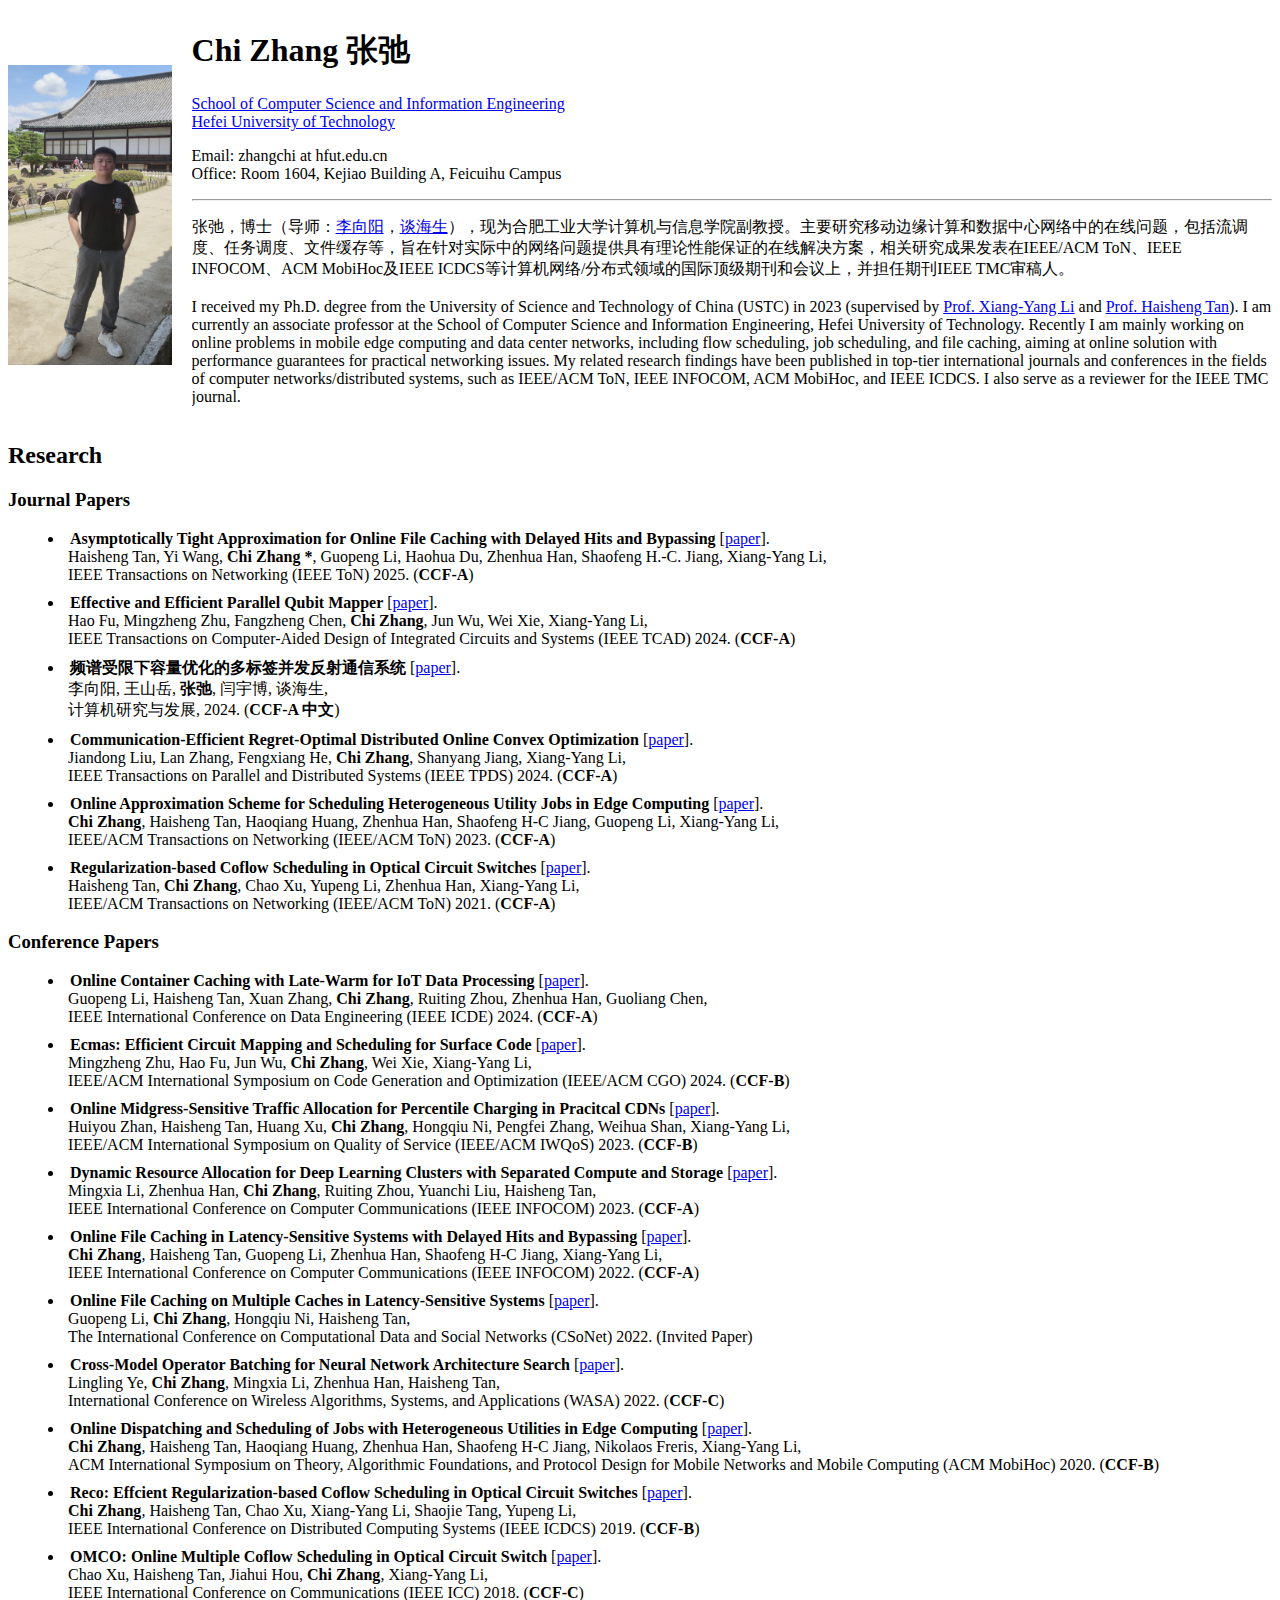
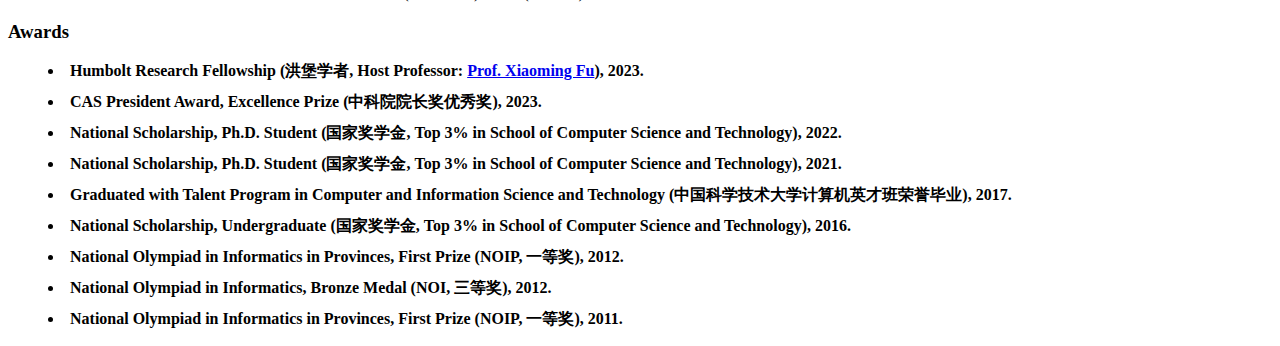
<file: index.html>
<html>
<head>
   <meta name="viewport" content="width=device-width, initial-scale=1.0">
   <meta http-equiv="Content-Type" content="text/html; charset=UTF-8" />
    <title>Chi Zhang</title>
    <style>
        body {
    font-family: "Times New Roman", Times, serif;
  }
       ul {
      list-style-position: inside; /* 确保标记在内容内部 */
    }

    li {
    margin-bottom: 10px; /* 设置行间距为10px */
  }
    li span {
      display: block; /* 强制每个span换行 */
      padding-left: 20px; /* 为每个span设置缩进 */
    }
    .image-div {
    float: left; /* 让图片所在的 div 向左浮动 */
    margin-right: 20px; /* 图片和文字之间的间距 */
  }
  .text-div {
    overflow: hidden; /* 确保文字不被浮动影响 */
  }
  .container {
    display: flex; /* 图片和文字并排 */
    align-items: center;
    margin-bottom: 20px; /* 给新段落留空 */
  }
    </style>
</head>
<body>
<div class="container">
    <div class="image-div"> <img src="assets/image/zhangchi.png" alt="照片"   height="300"/> </div>
    <div class="text-div">
    <h1>Chi Zhang 张弛</h1>
    <a href="https://ci.hfut.edu.cn/" target="_blank">School of Computer Science and Information Engineering</a><br>
    <a href="https://www.hfut.edu.cn/" target="_blank">Hefei University of Technology</a> </br>

    <p>
        Email: zhangchi at hfut.edu.cn </br>
        Office: Room 1604, Kejiao Building A, Feicuihu Campus
    </p>

    <hr>

    <p>
    张弛，博士（导师：<a href="http://staff.ustc.edu.cn/~xiangyangli/" target="_blank">李向阳</a>，<a href="http://staff.ustc.edu.cn/~hstan/" target="_blank">谈海生</a>），现为合肥工业大学计算机与信息学院副教授。主要研究移动边缘计算和数据中心网络中的在线问题，包括流调度、任务调度、文件缓存等，旨在针对实际中的网络问题提供具有理论性能保证的在线解决方案，相关研究成果发表在IEEE/ACM ToN、IEEE INFOCOM、ACM MobiHoc及IEEE ICDCS等计算机网络/分布式领域的国际顶级期刊和会议上，并担任期刊IEEE TMC审稿人。 </br> </br>
    I received my Ph.D. degree from the University of Science and Technology of China (USTC) in 2023 (supervised by <a href="http://staff.ustc.edu.cn/~xiangyangli/" target="_blank">Prof. Xiang-Yang Li</a> 
    and <a href="http://staff.ustc.edu.cn/~hstan/" target="_blank">Prof. Haisheng Tan</a>). I am currently an associate professor at the School of Computer Science and Information Engineering, Hefei University of Technology. 
    Recently I am mainly working on online problems in mobile edge computing and data center networks, including flow scheduling, job scheduling, and file caching, aiming at online solution with performance guarantees for practical networking issues. My related research findings have been published in top-tier international journals and conferences in the fields of computer networks/distributed systems, such as IEEE/ACM ToN, IEEE INFOCOM, ACM MobiHoc, and IEEE ICDCS.
    I also serve as a reviewer for the IEEE TMC journal.
  </p>

</div>
</div>
    <h2>Research</h2>
    <h3>Journal Papers </h3>
    <ul>
      <li> <b>Asymptotically Tight Approximation for Online File Caching with Delayed Hits and Bypassing</b> 
        [<a href="assets/paper/TON 2025.pdf" target="_blank">paper</a>]. 
        <span>Haisheng Tan, Yi Wang, <b>Chi Zhang *</b>, Guopeng Li, Haohua Du, Zhenhua Han, Shaofeng H.-C. Jiang, Xiang-Yang Li, </span>
        <span>IEEE Transactions on Networking (IEEE ToN) 2025. (<b>CCF-A</b>) </span>
    </li>
      <li> <b>Effective and Efficient Parallel Qubit Mapper</b> 
        [<a href="assets/paper/TCAD 2024.pdf" target="_blank">paper</a>]. 
        <span>Hao Fu, Mingzheng Zhu, Fangzheng Chen, <b>Chi Zhang</b>, Jun Wu, Wei Xie, Xiang-Yang Li, </span>
        <span>IEEE Transactions on Computer-Aided Design of Integrated Circuits and Systems (IEEE TCAD) 2024. (<b>CCF-A</b>) </span>
    </li>  
    <li> <b>频谱受限下容量优化的多标签并发反射通信系统</b> 
      [<a href="assets/paper/JCRD 2024.pdf" target="_blank">paper</a>]. 
      <span>李向阳, 王山岳, <b>张弛</b>, 闫宇博, 谈海生, </span>
      <span>计算机研究与发展, 2024. (<b>CCF-A 中文</b>) </span>
  </li>
    <li> <b>Communication-Efficient Regret-Optimal Distributed Online Convex Optimization</b> 
      [<a href="assets/paper/TPDS 2024.pdf" target="_blank">paper</a>]. 
      <span>Jiandong Liu, Lan Zhang, Fengxiang He, <b>Chi Zhang</b>, Shanyang Jiang, Xiang-Yang Li, </span>
      <span>IEEE Transactions on Parallel and Distributed Systems (IEEE TPDS) 2024. (<b>CCF-A</b>) </span>
  </li>
    <li> <b>Online Approximation Scheme for Scheduling Heterogeneous Utility Jobs in Edge Computing</b> 
        [<a href="assets/paper/TON 2023.pdf" target="_blank">paper</a>]. 
        <span><b>Chi Zhang</b>, Haisheng Tan, Haoqiang Huang, Zhenhua Han, Shaofeng H-C Jiang, Guopeng Li, Xiang-Yang Li, </span>
        <span>IEEE/ACM Transactions on Networking (IEEE/ACM ToN) 2023. (<b>CCF-A</b>) </span>
    </li>
    <li> <b>Regularization-based Coflow Scheduling in Optical Circuit Switches</b> 
      [<a href="assets/paper/TON 2021.pdf" target="_blank">paper</a>]. 
      <span>Haisheng Tan, <b>Chi Zhang</b>, Chao Xu, Yupeng Li, Zhenhua Han, Xiang-Yang Li, </span>
      <span>IEEE/ACM Transactions on Networking (IEEE/ACM ToN) 2021. (<b>CCF-A</b>) </span>
  </li>
</ul>
<h3>Conference Papers </h3>
<ul>
  <li> <b>Online Container Caching with Late-Warm for IoT Data Processing</b> 
    [<a href="assets/paper/ICDE 2024.pdf" target="_blank">paper</a>]. 
    <span> Guopeng Li, Haisheng Tan, Xuan Zhang, <b>Chi Zhang</b>, Ruiting Zhou, Zhenhua Han, Guoliang Chen, </span>
    <span>IEEE International Conference on Data Engineering (IEEE ICDE) 2024. (<b>CCF-A</b>) </span>
</li>
<li> <b>Ecmas: Efficient Circuit Mapping and Scheduling for Surface Code</b> 
  [<a href="assets/paper/CGO 2024.pdf" target="_blank">paper</a>]. 
  <span> Mingzheng Zhu, Hao Fu, Jun Wu, <b>Chi Zhang</b>, Wei Xie, Xiang-Yang Li, </span>
  <span>IEEE/ACM International Symposium on Code Generation and Optimization (IEEE/ACM CGO) 2024. (<b>CCF-B</b>) </span>
</li>
<li> <b>Online Midgress-Sensitive Traffic Allocation for Percentile Charging in Pracitcal CDNs</b> 
  [<a href="assets/paper/IWQoS 2023.pdf" target="_blank">paper</a>]. 
  <span> Huiyou Zhan, Haisheng Tan, Huang Xu, <b>Chi Zhang</b>, Hongqiu Ni, Pengfei Zhang, Weihua Shan, Xiang-Yang Li, </span>
  <span>IEEE/ACM International Symposium on Quality of Service (IEEE/ACM IWQoS) 2023. (<b>CCF-B</b>) </span>
</li>
<li> <b>Dynamic Resource Allocation for Deep Learning Clusters with Separated Compute and Storage</b> 
  [<a href="assets/paper/INFOCOM 2023.pdf" target="_blank">paper</a>]. 
  <span> Mingxia Li, Zhenhua Han, <b>Chi Zhang</b>, Ruiting Zhou, Yuanchi Liu, Haisheng Tan, </span>
  <span>IEEE International Conference on Computer Communications (IEEE INFOCOM) 2023. (<b>CCF-A</b>) </span>
</li>
<li> <b>Online File Caching in Latency-Sensitive Systems with Delayed Hits and Bypassing</b> 
  [<a href="assets/paper/INFOCOM 2022.pdf" target="_blank">paper</a>]. 
  <span> <b>Chi Zhang</b>, Haisheng Tan, Guopeng Li, Zhenhua Han, Shaofeng H-C Jiang, Xiang-Yang Li, </span>
  <span>IEEE International Conference on Computer Communications (IEEE INFOCOM) 2022. (<b>CCF-A</b>) </span>
</li>
<li> <b>Online File Caching on Multiple Caches in Latency-Sensitive Systems</b> 
  [<a href="assets/paper/CSoNet 2022.pdf" target="_blank">paper</a>]. 
  <span> Guopeng Li, <b>Chi Zhang</b>, Hongqiu Ni, Haisheng Tan, </span>
  <span>The International Conference on Computational Data and Social Networks (CSoNet) 2022. (Invited Paper) </span>
</li>
<li> <b>Cross-Model Operator Batching for Neural Network Architecture Search</b> 
  [<a href="assets/paper/WASA 2022.pdf" target="_blank">paper</a>]. 
  <span> Lingling Ye, <b>Chi Zhang</b>, Mingxia Li, Zhenhua Han, Haisheng Tan, </span>
  <span>International Conference on Wireless Algorithms, Systems, and Applications (WASA) 2022. (<b>CCF-C</b>) </span>
</li>
<li> <b>Online Dispatching and Scheduling of Jobs with Heterogeneous Utilities in Edge Computing</b> 
  [<a href="assets/paper/MobiHoc 2020.pdf" target="_blank">paper</a>]. 
  <span> <b>Chi Zhang</b>, Haisheng Tan, Haoqiang Huang, Zhenhua Han, Shaofeng H-C Jiang, Nikolaos Freris, Xiang-Yang Li, </span>
  <span>ACM International Symposium on Theory, Algorithmic Foundations, and Protocol Design for Mobile Networks
    and Mobile Computing (ACM MobiHoc) 2020. (<b>CCF-B</b>) </span>
</li>
<li> <b>Reco: Effcient Regularization-based Coflow Scheduling in Optical Circuit Switches</b> 
  [<a href="assets/paper/ICDCS 2019.pdf" target="_blank">paper</a>]. 
  <span> <b>Chi Zhang</b>, Haisheng Tan, Chao Xu, Xiang-Yang Li, Shaojie Tang, Yupeng Li, </span>
  <span>IEEE International Conference on Distributed Computing Systems (IEEE ICDCS) 2019. (<b>CCF-B</b>) </span>
</li>
<li> <b>OMCO: Online Multiple Coflow Scheduling in Optical Circuit Switch</b> 
  [<a href="assets/paper/ICC 2018.pdf" target="_blank">paper</a>]. 
  <span> Chao Xu, Haisheng Tan, Jiahui Hou, <b>Chi Zhang</b>, Xiang-Yang Li, </span>
  <span>IEEE International Conference on Communications (IEEE ICC) 2018. (<b>CCF-C</b>) </span>
</li>

</ul>

<h3>Awards </h3>
<ul>

  <li> <b>Humbolt Research Fellowship (洪堡学者, Host Professor: <a href="https://user.informatik.uni-goettingen.de/~fu/" target="_blank">Prof. Xiaoming Fu</a>), 2023.</b>
  </li>
  <li> <b>CAS President Award, Excellence Prize (中科院院长奖优秀奖), 2023.</b>
  </li>
  <li> <b>National Scholarship, Ph.D. Student (国家奖学金, Top 3% in School of Computer Science and Technology), 2022.</b>
  </li>
  <li> <b>National Scholarship, Ph.D. Student (国家奖学金, Top 3% in School of Computer Science and Technology), 2021.</b>
  </li>
  <li> <b>Graduated with Talent Program in Computer and Information Science and Technology (中国科学技术大学计算机英才班荣誉毕业), 2017.</b>
  </li>
  <li> <b>National Scholarship, Undergraduate (国家奖学金, Top 3% in School of Computer Science and Technology), 2016.</b>
  </li>
  <li> <b>National Olympiad in Informatics in Provinces, First Prize (NOIP, 一等奖), 2012.</b>
  </li>
  <li> <b>National Olympiad in Informatics, Bronze Medal (NOI, 三等奖), 2012.</b>
  </li>
  <li> <b>National Olympiad in Informatics in Provinces, First Prize (NOIP, 一等奖), 2011.</b>
  </li>
</ul>

</body>
</html>
</file>
